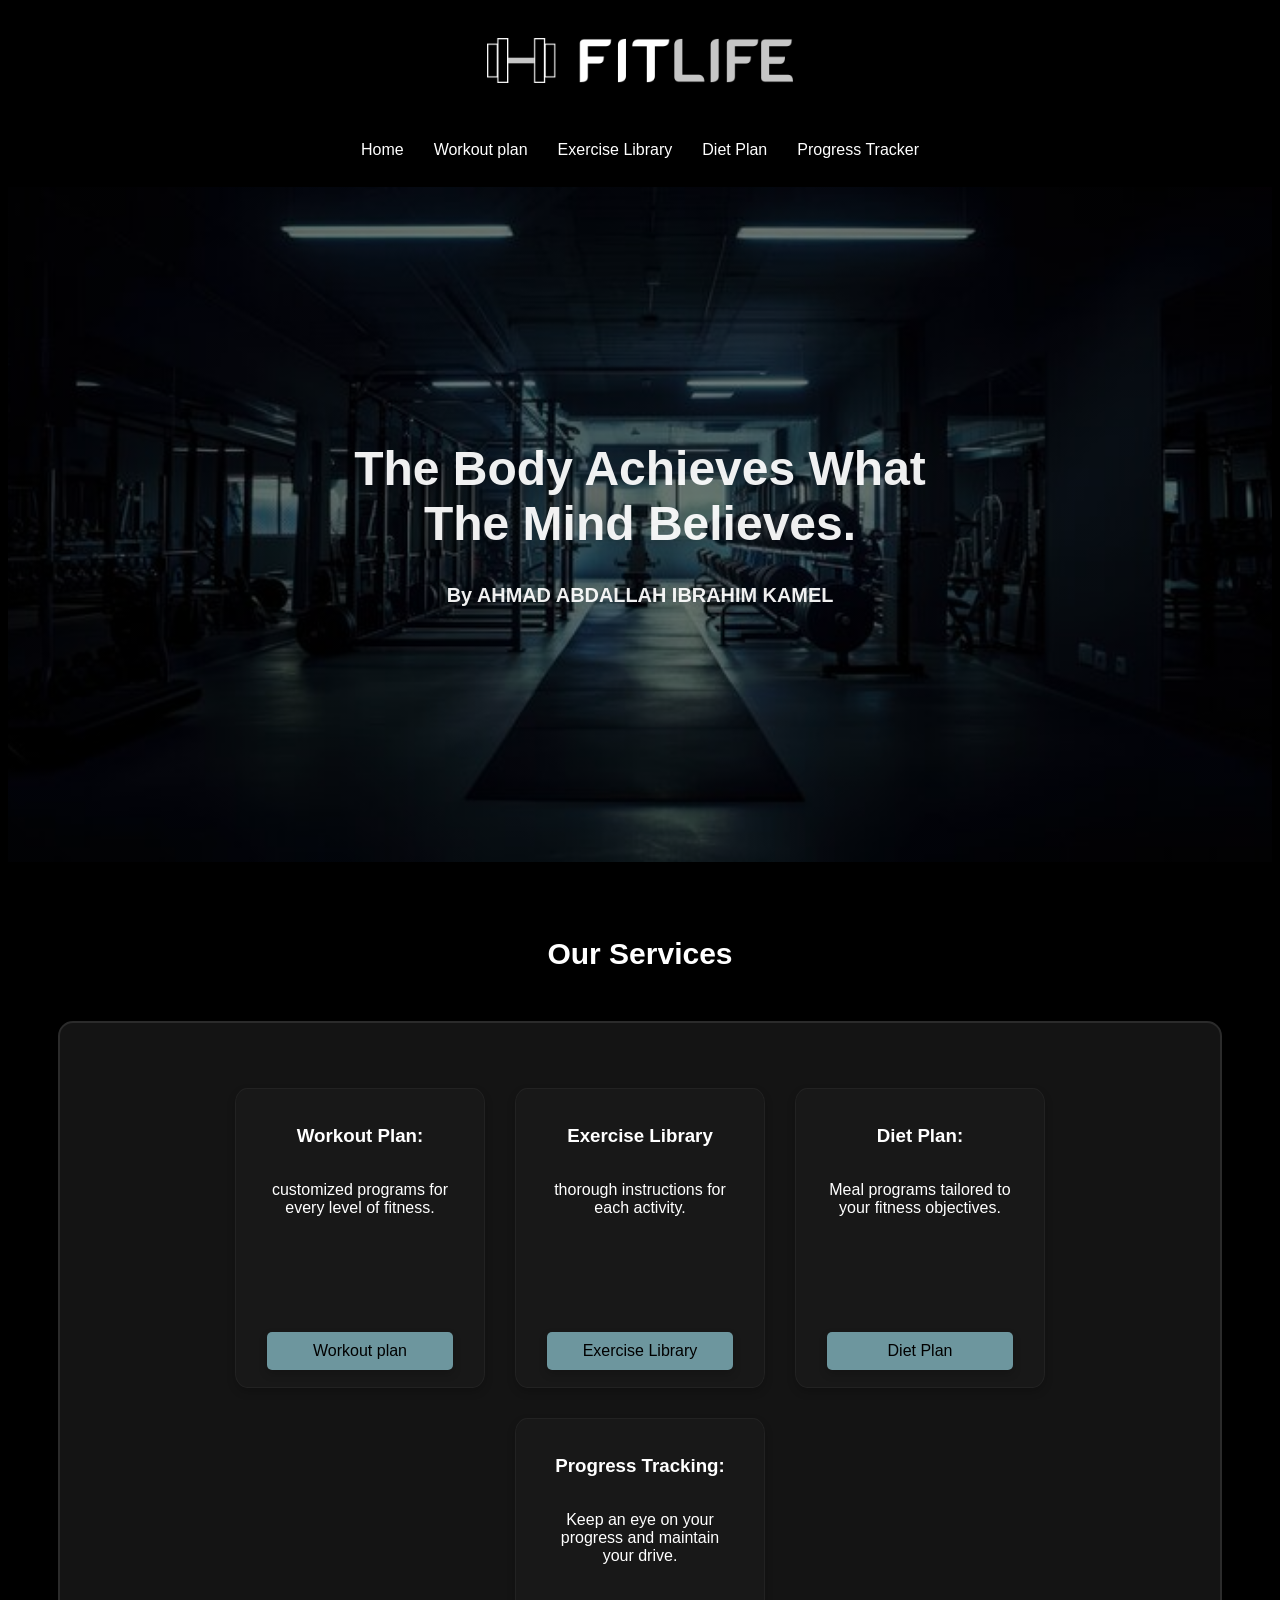
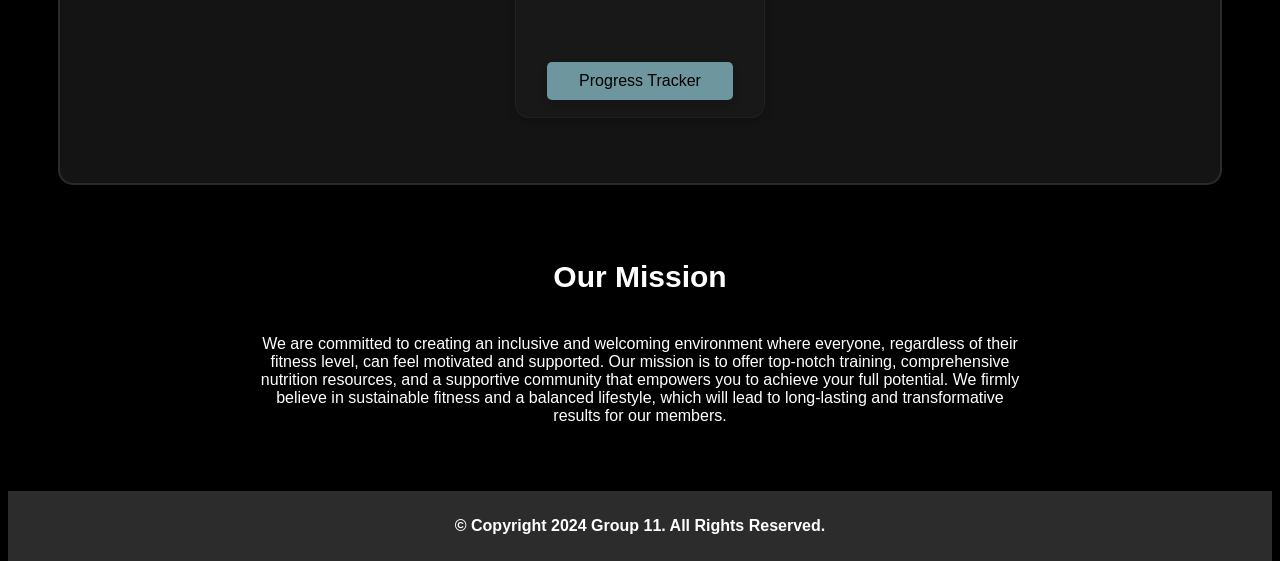
<file: index.html>
<!-- 

    WEB PROGRAMMING
    SECTION 12
    GROUP 11

    AHMAD ABDALLAH IBRAHIM KAMEL
    U21201600

 -->

<!DOCTYPE html>

<html lang="en">

<head>

    <!-- Document Config -->
        <meta charset="UTF-8">
        <title>FitLife - Home</title>

    <!-- CSS -->
        <link rel="stylesheet" href="styles/index.css">

</head>
<body>

    <!-- Navigation -->

        <!-- Website Logo -->
        <header><img src="img/fitlife-logo-webprj.png" alt="FitLife Logo"></header>

        <!-- Navigation Links-->
        <div class="NavigationBar">

            <a href="index.html">Home</a>
            <a href="Workout_Plan.html">Workout plan</a>
            <a href="ex-library.html">Exercise Library </a>
            <a href="diet plan.html">Diet Plan</a>
            <a href="ProgressTracker.html">Progress Tracker </a>

        </div>

    <!-- Hero Header -->
        <div class="hero-image">

            <div class="hero-text">

            <h1>The Body Achieves What The Mind Believes.<br /><h5>By AHMAD ABDALLAH IBRAHIM KAMEL</h5></h1>

            </div>

        </div>
    
    <!-- Website Features & Services -->
        <div class="Feature">

            <h2 class="feature-title"><strong>Our Services</strong></h2>

            <!-- Features & Services Cards -->
            <div class="cards-group">

                <!-- Workout Plan Card -->
                <div class="Cards">

                    <div class="container">

                        <h3>Workout Plan:</h3>
                        <p>customized programs for every level of fitness.</p>
                        <a href="Workout_Plan.html">Workout plan</a>

                    </div>

                </div>

                <!-- Exercise Library Card -->
                <div class="Cards">

                    <div class="container">

                        <h3>Exercise Library</h3>
                        <p>thorough instructions for each activity.</p>
                        <a href="ex-library.html">Exercise Library</a>

                    </div>

                </div>

                <!-- Diet Plan Card -->
                <div class="Cards">

                    <div class="container">

                        <h3>Diet Plan:</h3>
                        <p>Meal programs tailored to your fitness objectives.</p>
                        <a href="diet plan.html">Diet Plan</a>

                    </div>

                </div>

                <!-- Progress Tracking Card-->
                <div class="Cards">

                    <div class="container">

                        <h3>Progress Tracking:</h3>
                        <p>Keep an eye on your progress and maintain your drive.</p>
                        <a href="ProgressTracker.html">Progress Tracker</a>

                    </div>

                </div>

            </div>

        </div>
    
    <!-- Our Mission -->
        <div class="mission">

            <h2 class="mission-title"><strong>Our Mission</strong></h2>
            <p>We are committed to creating an inclusive and welcoming environment where everyone, regardless of their fitness level, can feel motivated and supported. Our mission is to offer top-notch training, comprehensive nutrition resources, and a supportive community that empowers you to achieve your full potential. We firmly believe in sustainable fitness and a balanced lifestyle, which will lead to long-lasting and transformative results for our members.</p>

        </div>

    <!-- Footer -->
        <footer class="footer">

            <p><strong>&copy Copyright 2024 Group 11. All Rights Reserved.</strong></p>

        </footer>


</body>

</html>
</file>
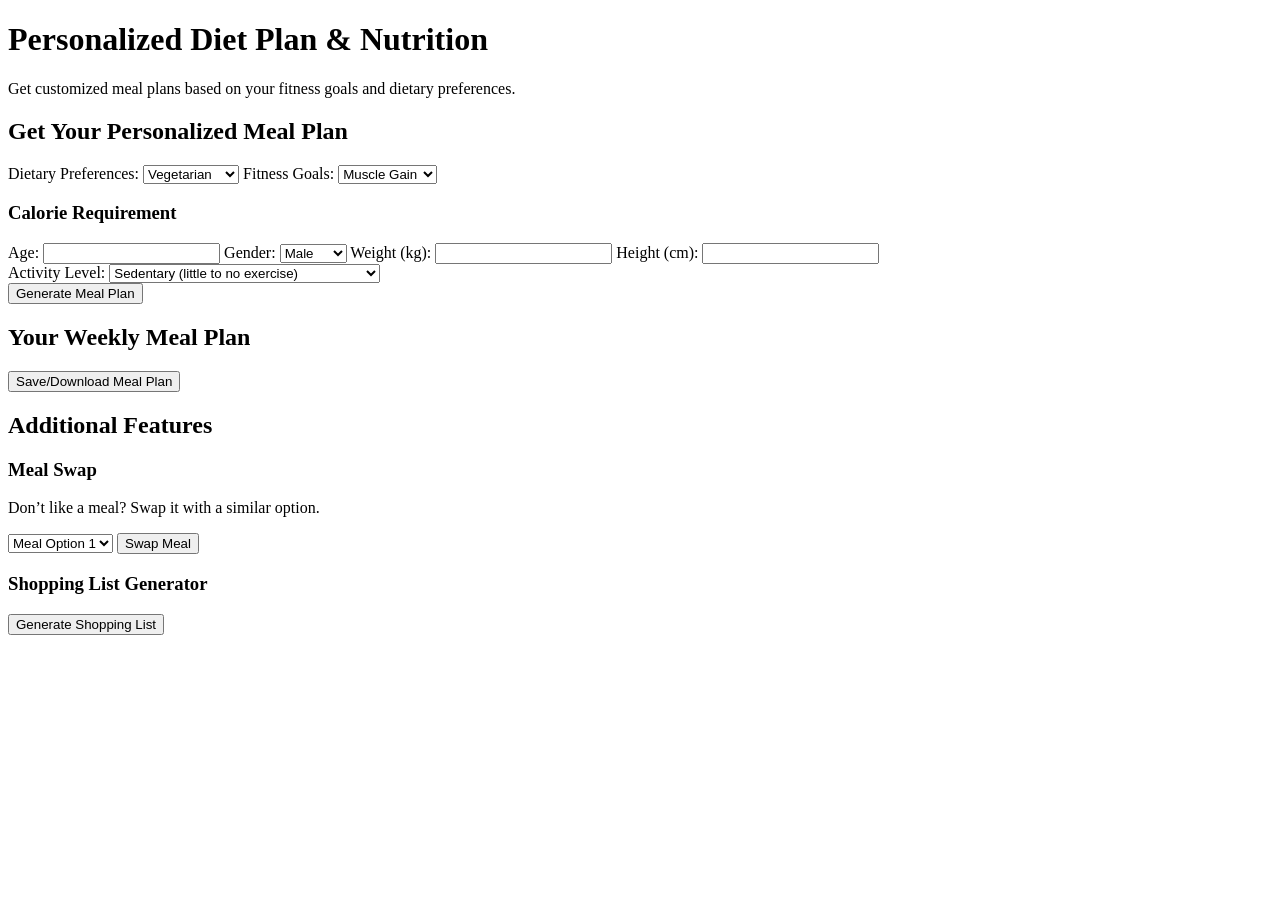
<file: diet plan.html>
<!DOCTYPE html>
<html lang="en">
<head>
    <meta charset="UTF-8">
    
    <title>Diet Plan & Nutrition</title>
    
</head>
<body>

    <header>
        <h1>Personalized Diet Plan & Nutrition</h1>
        <p>Get customized meal plans based on your fitness goals and dietary preferences.</p>
    </header>

    <section id="meal-plan-form">
        <form id="mealPlanForm">
            <h2>Get Your Personalized Meal Plan</h2>

            <!-- Dietary Preferences -->
            <label for="dietaryPreferences">Dietary Preferences:</label>
            <select id="dietaryPreferences" name="dietaryPreferences" required>
                <option value="vegetarian">Vegetarian</option>
                <option value="vegan">Vegan</option>
                <option value="lowCarb">Low Carb</option>
                <option value="highProtein">High Protein</option>
            </select>

            <!-- Fitness Goals -->
            <label for="fitnessGoals">Fitness Goals:</label>
            <select id="fitnessGoals" name="fitnessGoals" required>
                <option value="muscleGain">Muscle Gain</option>
                <option value="fatLoss">Fat Loss</option>
                <option value="maintenance">Maintenance</option>
            </select>

            <!-- Calorie Calculation Inputs -->
            <h3>Calorie Requirement</h3>
            <label for="age">Age:</label>
            <input type="number" id="age" name="age" required>

            <label for="gender">Gender:</label>
            <select id="gender" name="gender" required>
                <option value="male">Male</option>
                <option value="female">Female</option>
            </select>

            <label for="weight">Weight (kg):</label>
            <input type="number" id="weight" name="weight" required>

            <label for="height">Height (cm):</label>
            <input type="number" id="height" name="height" required>
             <br>
            <label for="activityLevel">Activity Level:</label>
            <select id="activityLevel" name="activityLevel" required>
                <option value="sedentary">Sedentary (little to no exercise)</option>
                <option value="light">Light (1-3 days/week)</option>
                <option value="moderate">Moderate (3-5 days/week)</option>
                <option value="active">Active (6-7 days/week)</option>
                <option value="veryActive">Very Active (hard exercise or physical job)</option>
            </select><br>

            <button type="button" onclick="generateMealPlan()">Generate Meal Plan</button>
        </form>
    </section>

    <section id="generated-meal-plan">
        <h2>Your Weekly Meal Plan</h2>
        <div id="mealPlan">
            <!-- Dynamic meal plan will be displayed here -->
        </div>

        <button id="savePdfBtn" onclick="saveAsPDF()">Save/Download Meal Plan</button>
    </section>

    <section id="additional-features">
        <h2>Additional Features</h2>

        <!-- Meal Swap Option -->
        <div>
            <h3>Meal Swap</h3>
            <p>Don’t like a meal? Swap it with a similar option.</p>
            <select id="mealSwap">
                <option value="meal1">Meal Option 1</option>
                <option value="meal2">Meal Option 2</option>
                <option value="meal3">Meal Option 3</option>
            </select>
            <button onclick="swapMeal()">Swap Meal</button>
        </div>

        <!-- Shopping List Generator -->
        <div>
            <h3>Shopping List Generator</h3>
            <button onclick="generateShoppingList()">Generate Shopping List</button>
            <div id="shoppingList">
                <!-- Shopping list will appear here -->
            </div>
        </div>
    </section>

    <script>
        // Placeholder JavaScript functions to handle meal plan generation and additional features.

        function generateMealPlan() {
            // Implement calorie calculation, meal generation logic
            document.getElementById('mealPlan').innerHTML = `
                <h3>Day 1:</h3>
                <ul>
                    <li>Breakfast: Oatmeal with Berries (400 kcal, 20g protein, 50g carbs, 10g fats)</li>
                    <li>Lunch: Grilled Chicken Salad (500 kcal, 40g protein, 20g carbs, 25g fats)</li>
                    <li>Dinner: Salmon with Quinoa (600 kcal, 35g protein, 60g carbs, 20g fats)</li>
                    <li>Snacks: Almonds (200 kcal, 5g protein, 7g carbs, 18g fats)</li>
                </ul>
                <h3>Day 2: (and so on for the week)</h3>
            `;
        }

        function saveAsPDF() {
            // Implement PDF saving logic
            alert("Saving as PDF (functionality not yet implemented)");
        }

        function swapMeal() {
            // Implement meal swapping logic
            alert("Meal swapped (functionality not yet implemented)");
        }

        function generateShoppingList() {
            // Implement shopping list generation logic
            document.getElementById('shoppingList').innerHTML = `
                <h4>Shopping List:</h4>
                <ul>
                    <li>Oats</li>
                    <li>Berries</li>
                    <li>Grilled Chicken</li>
                    <li>Salmon</li>
                    <li>Quinoa</li>
                    <li>Almonds</li>
                </ul>
            `;
        }
    </script>
</body>
</html>
</file>
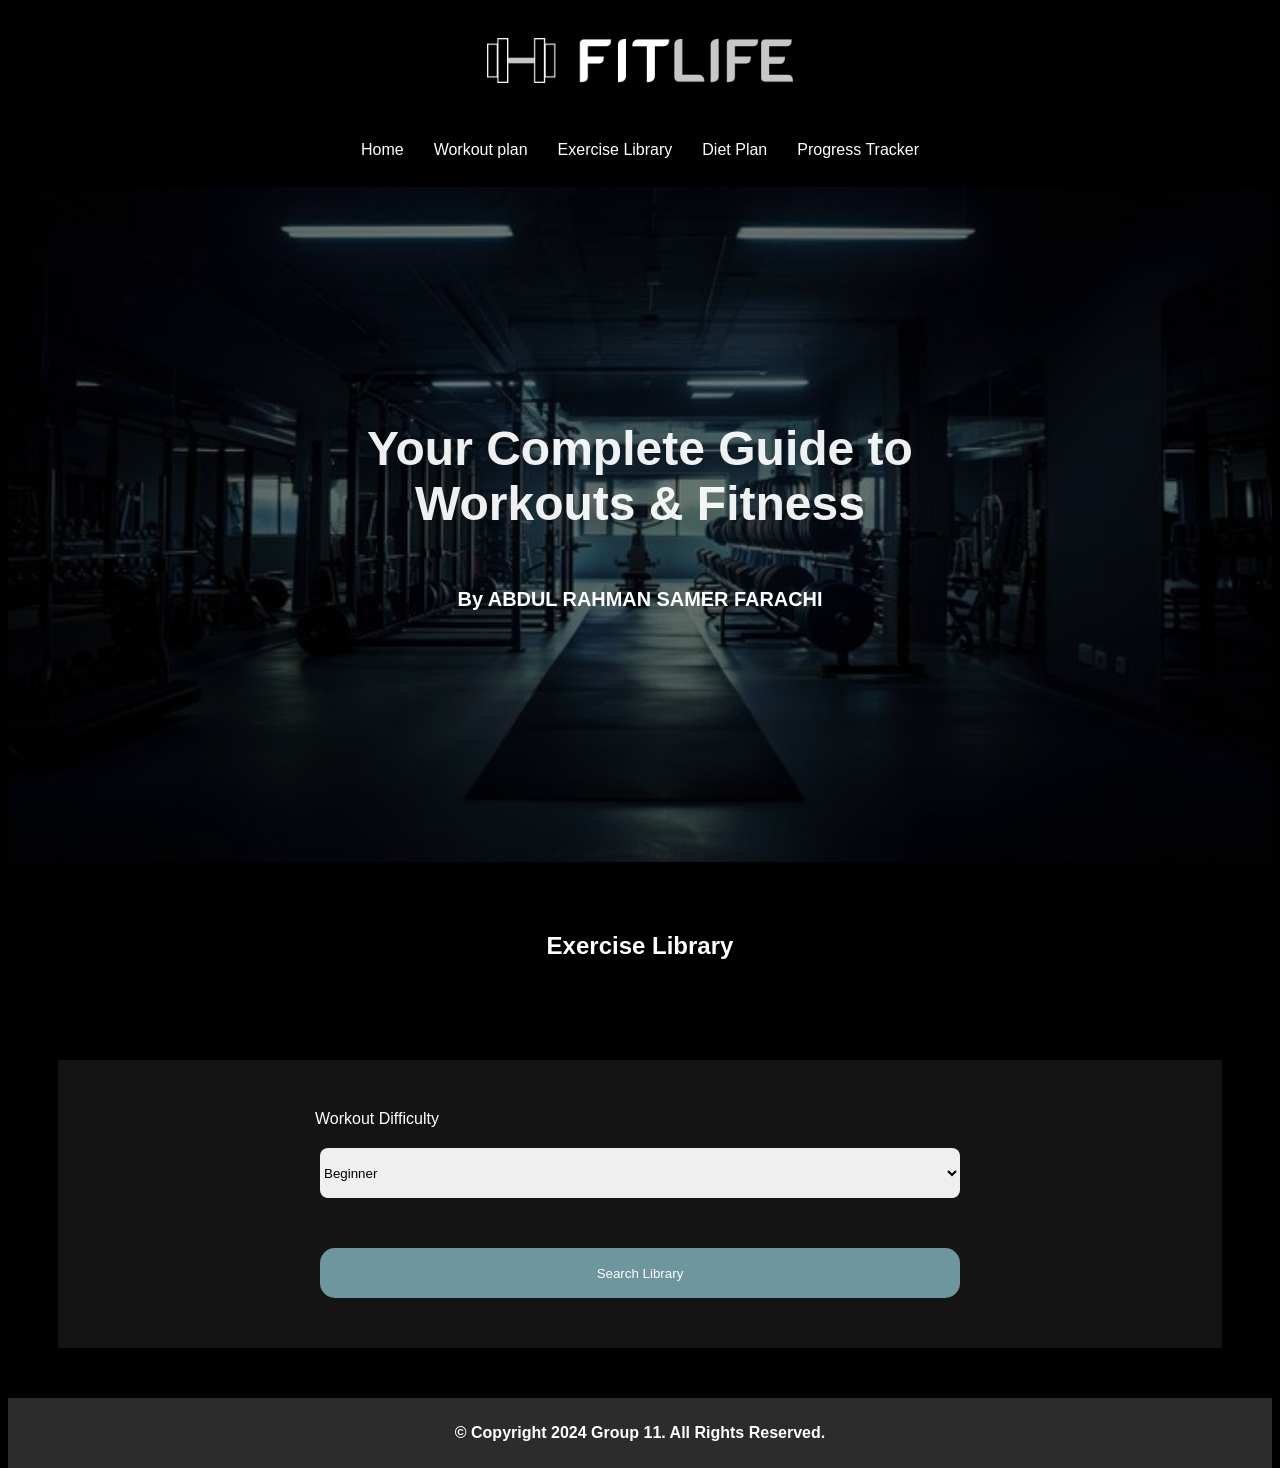
<file: ex-library.html>
<!-- 

    WEB PROGRAMMING
    SECTION 12
    GROUP 11

    ABDUL RAHMAN SAMER FARACHI 
    U22100516

 -->

<!DOCTYPE HTML>

<html lang="en">

<head>

    <!-- Document Config -->
        <meta charset="UTF-8">
        <meta name="viewport" content="width=device-width, initial-scale=1.0">
        <title>FitLife - Exercise Library</title>

    <!-- CSS Styles -->
        <link rel="stylesheet" href="./styles/index.css">
        <link rel="stylesheet" href="./styles/ex-library.css">

</head>

<body>

    <!-- Navigation -->

        <!-- Website Logo -->
        <header><img src="img/fitlife-logo-webprj.png" alt="FitLife Logo"></header>

        <!-- Navigation Links-->
        <div class="NavigationBar">

            <a href="index.html">Home</a>
            <a href="Workout_Plan.html">Workout plan</a>
            <a href="ex-library.html">Exercise Library </a>
            <a href="diet plan.html">Diet Plan</a>
            <a href="ProgressTracker.html">Progress Tracker </a>

        </div>

    <!-- Hero Header -->
        <div class="hero-image">

            <div class="hero-text">

                <h1>Your Complete Guide to Workouts & Fitness<br /><br /><h5>By ABDUL RAHMAN SAMER FARACHI</h5></h1> <!-- Page Title -->

            </div>

        </div>

    <!-- Exercise Library -->

        <h2>Exercise Library</h2> <!-- Page Subtitle -->
        
        <div class="ex-lib-wrapper">

            <div class="ex-lib">

                <!-- Search Field -->
                    <div class="library-search">

                        <!-- Selecting Difficulty-->
                            <div class="selection">

                                <label for="WorkoutDifficulty">Workout Difficulty</label>

                                <select name="WorkoutDifficulty" id="WorkoutDifficulty">
                                    <option value="beginner" selected>Beginner</option>
                                    <option value="intermediate">Intermediate</option>
                                    <option value="expert">Expert</option>
                                </select>

                            </div>

                        <button id="search-lib">Search Library</button>

                    </div>

                <!-- Generated Exercises -->
                    <div id="gen-exercises"></div>
            </div>

        </div>

    <!-- Footer -->
        <footer class="footer">

            <p><strong>&copy Copyright 2024 Group 11. All Rights Reserved.</strong></p>
    
        </footer>
    
    <!-- JavaScript -->
        <script src="./js/ex-lib.js"></script>

</body>

</html>
</file>
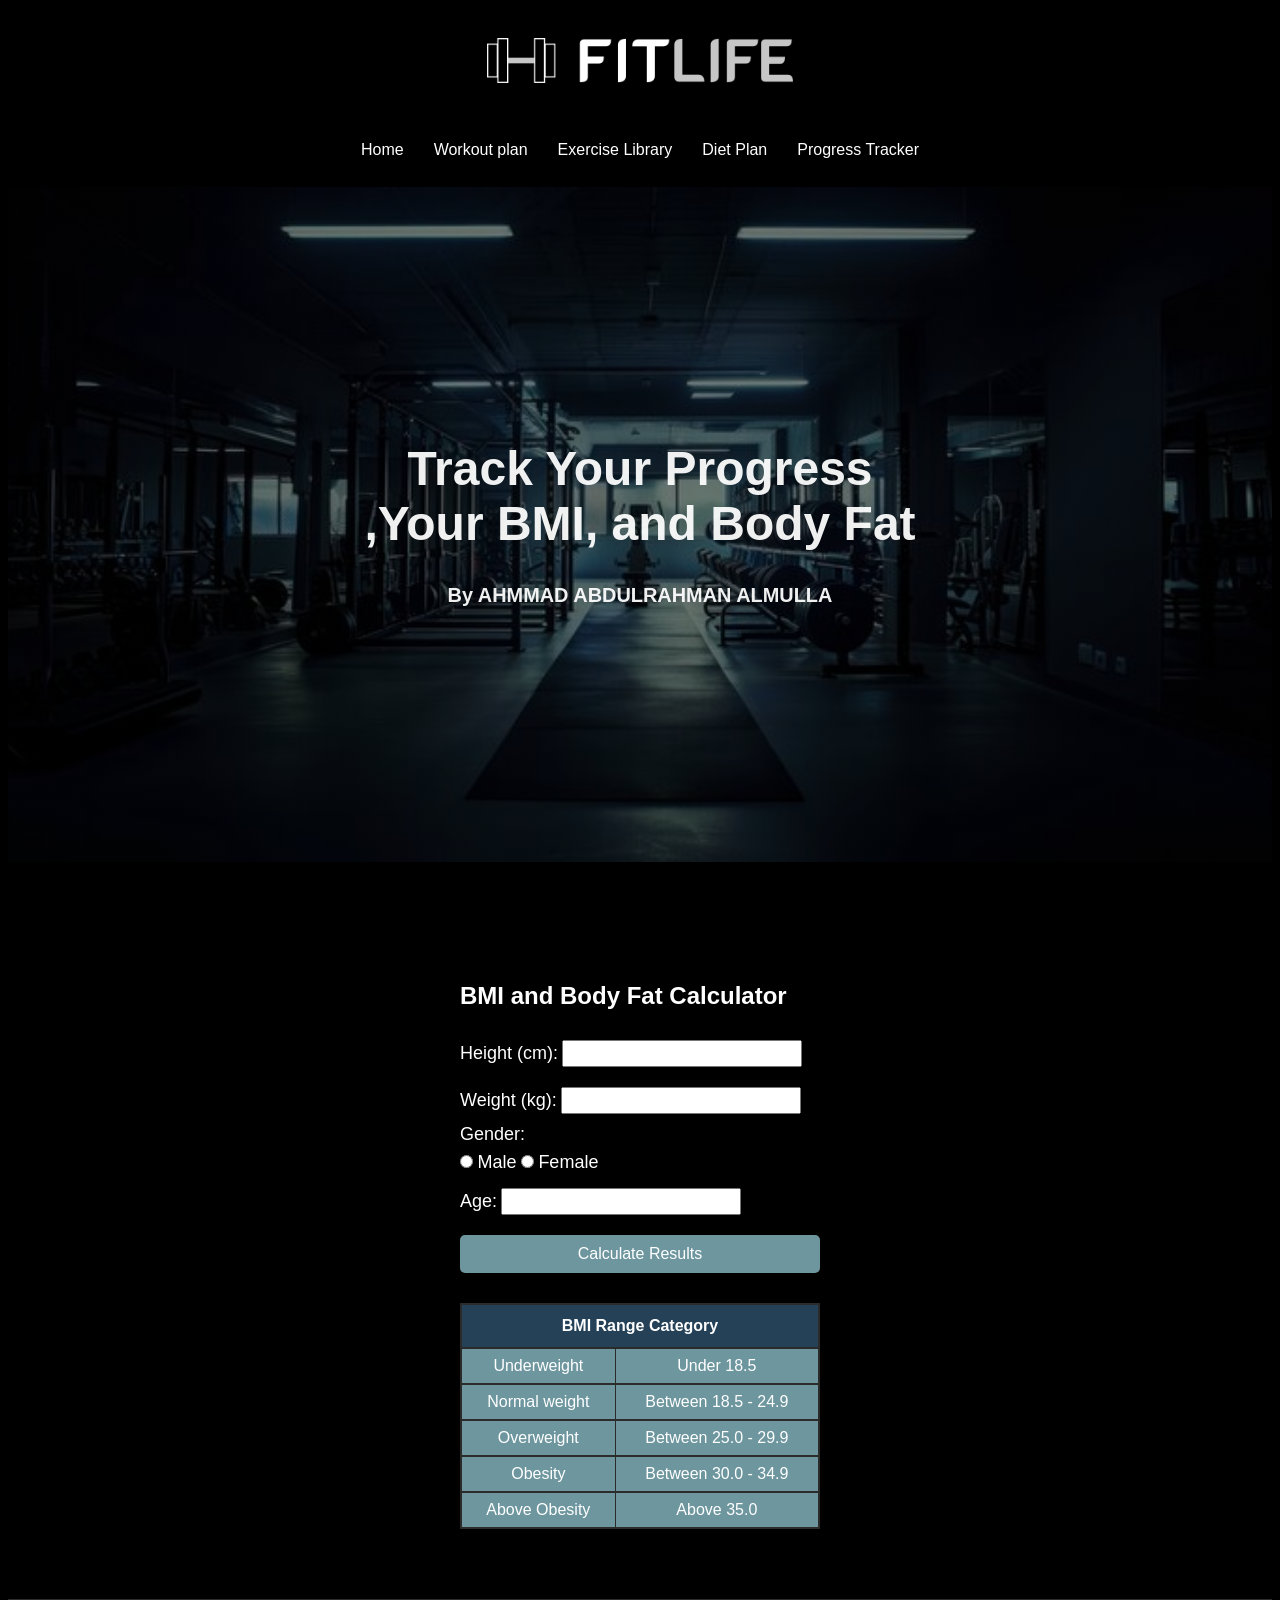
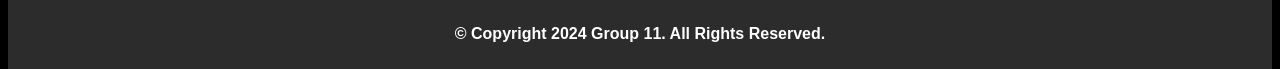
<file: ProgressTracker.html>
<!-- 

    WEB PROGRAMMING
    SECTION 12
    GROUP 11

    AHMMAD ABDULRAHMAN ALMULLA
    U22101081

 -->

<!DOCTYPE html>

<html lang="en">

<head>

    <!-- Document Config -->
        <meta charset="UTF-8">
        <meta name="viewport" content="width=device-width, initial-scale=1.0">
        <title>FitLife - Progress Tracker (BMI)</title>

    <!-- CSS -->
        <link rel="stylesheet" href="./styles/index.css">
        <link rel="stylesheet" href="./styles/workout-plan.css">
        <link rel="stylesheet" href="./styles/progress-tracker.css">

</head>

<body>

    <!-- Navigation -->

        <!-- Website Logo -->
        <header><img src="img/fitlife-logo-webprj.png" alt="FitLife Logo"></header>

        <!-- Navigation Links-->
        <div class="NavigationBar">

            <a href="index.html">Home</a>
            <a href="Workout_Plan.html">Workout plan</a>
            <a href="ex-library.html">Exercise Library </a>
            <a href="diet plan.html">Diet Plan</a>
            <a href="ProgressTracker.html">Progress Tracker </a>

        </div>

    <!-- Hero Header -->
    <div class="hero-image">

        <div class="hero-text">

          <h1>Track Your Progress <br />,Your BMI, and Body Fat<br /><h5>By AHMMAD ABDULRAHMAN ALMULLA</h5></h1>

        </div>

    </div>

    <!-- BMI Calculator -->
    <div>

        <div class="Workout-Form" id="progressPage">

            <!-- The BMI Calculator Form -->
            <form id="bmi-calculator">

                <h2>BMI and Body Fat Calculator</h2>

                <!-- BMI Input Fields -->
                <label for="height">Height (cm):</label>
                <input type="number" id="height" name="height" required>

                <br>

                <!-- Inputing Weight-->
                <label for="weight">Weight (kg):</label>
                <input type="number" id="weight" name="weight" required>

                <br>

                <!-- Selecting Gender-->
                <label for="gender">Gender:</label>

                <div class="gender-container">

                    <input type="radio" id="male" name="gender" value="male" required>
                    <label for="male">Male</label>
                    <input type="radio" id="female" name="gender" value="female">
                    <label for="female">Female</label>

                </div>

                <label for="age">Age:</label>
                <input type="number" id="age" name="age" required>

                <button type="button" onclick="calculateBMI()">Calculate Results</button>

                <!-- Body Fat Result Table -->
                <table id="BMI-BodyFat-result" style="margin-top: 20px; display: none;">

                    <thead>

                        <tr>

                            <th colspan="2">

                                BMI and Body-Fat Calculation Results

                            </th>

                        </tr>

                    </thead>

                    <!-- BMI Result Table -->
                    <tbody>

                        <tr>

                            <td style="text-align: left;">BMI:</td>
                            <td id="BMI-Result"></td>

                        </tr>

                        <tr>

                            <td style="text-align: left;">Body Fat:</td>
                            <td id="BodyFat-Result"></td>

                        </tr>

                    </tbody>

                </table>

                <!-- BMI Result Details -->
                <table id="bmi-range-table" border="1" style="margin-top: 20px; width: 100%; text-align: center;">

                    <thead>

                        <tr>

                            <th colspan="2">BMI Range Category</th>

                        </tr>

                    </thead>

                    <!-- The Result Category -->
                    <tbody>

                        <tr id="underweight">

                            <td>Underweight</td>
                            <td>Under 18.5</td>

                        </tr>

                        <tr id="normal-weight">

                            <td>Normal weight</td>
                            <td>Between 18.5 - 24.9</td>

                        </tr>

                        <tr id="overweight">

                            <td>Overweight</td>
                            <td>Between 25.0 - 29.9</td>

                        </tr>

                        <tr id="Obesity">

                            <td>Obesity</td>
                            <td>Between 30.0 - 34.9</td>
                            
                        </tr>

                        <tr id="Above-Obesity">

                            <td>Above Obesity</td>
                            <td>Above 35.0</td>

                        </tr>

                    </tbody>

                </table>

            </form>

        </div>
    
    <!-- Footer -->
        <footer class="footer">

            <p><strong>&copy Copyright 2024 Group 11. All Rights Reserved.</strong></p>

        </footer>

    <!-- JavaScript -->
     <script src="./js/progress-tracker.js"></script>

</body>

</html>
</file>
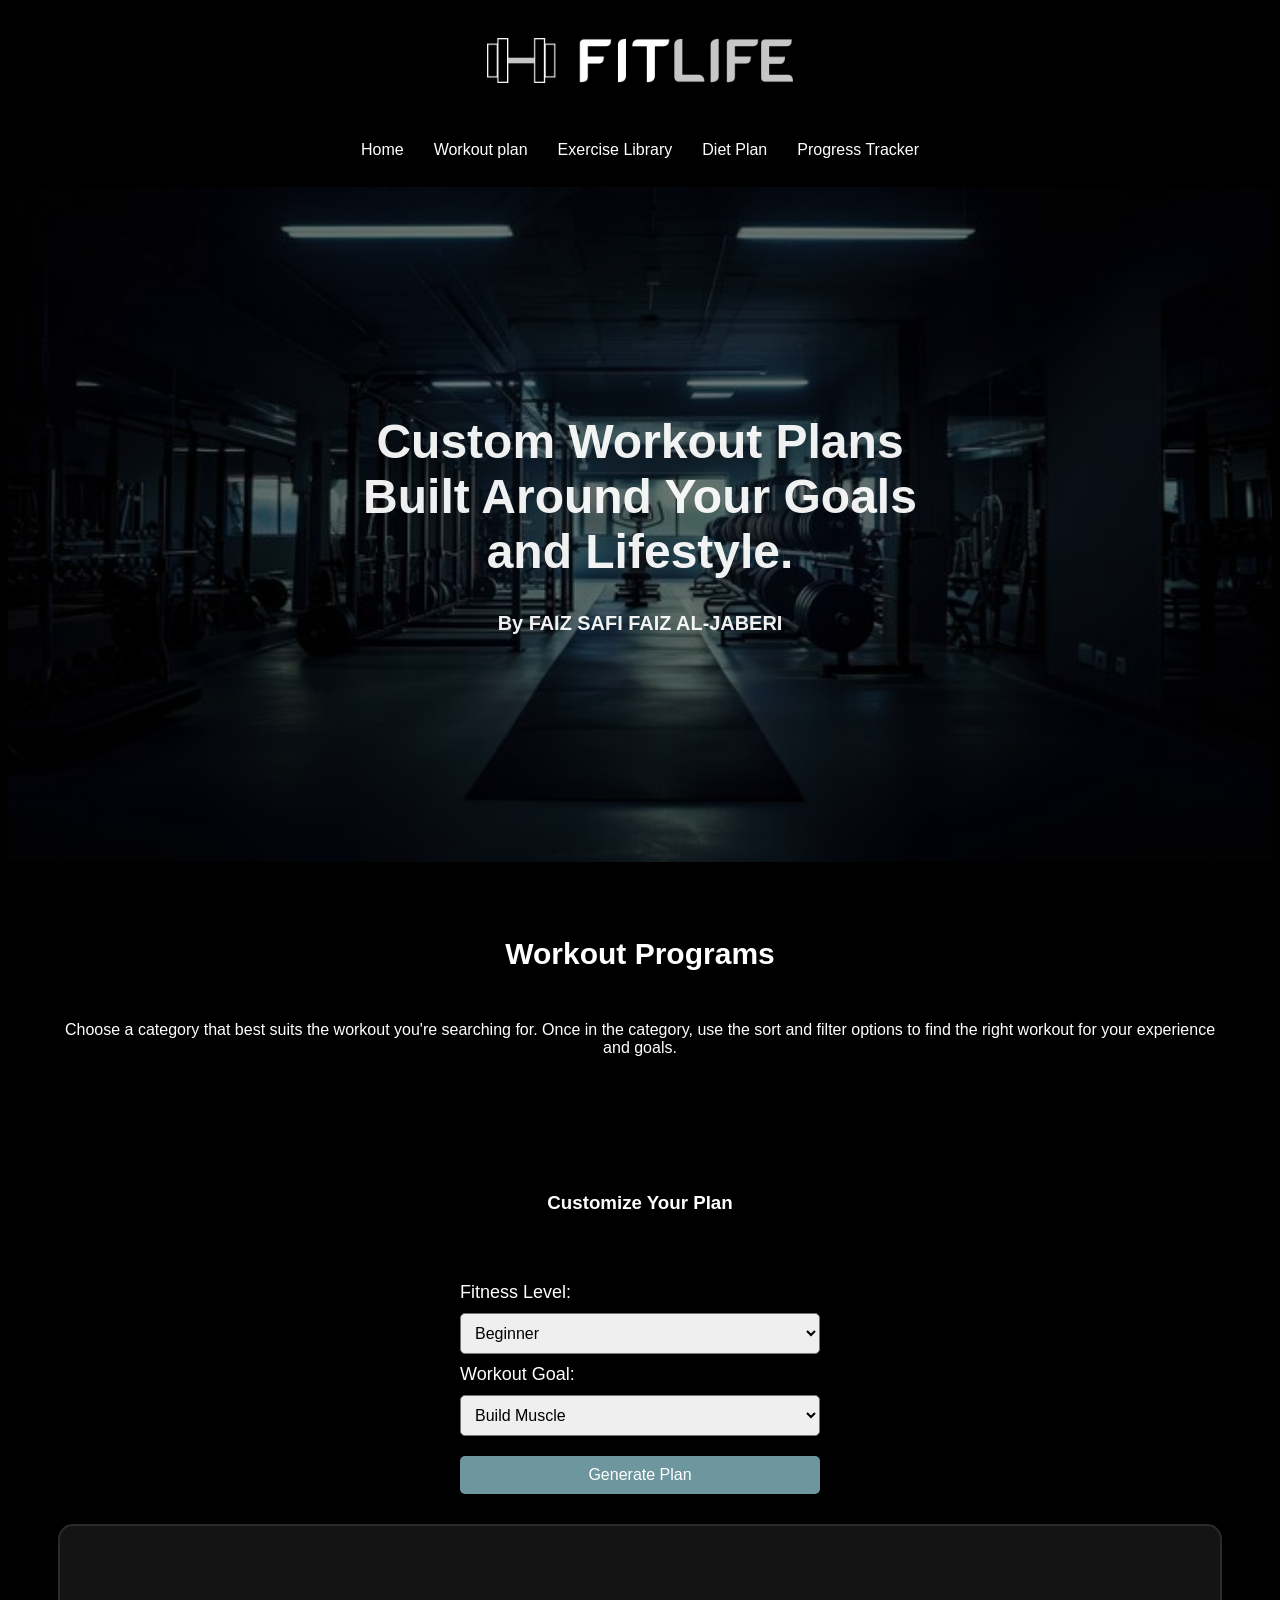
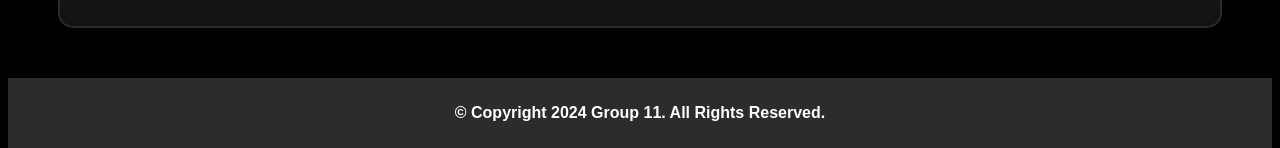
<file: Workout_Plan.html>
<!-- 

    WEB PROGRAMMING
    SECTION 12
    GROUP 11

    FAIZ SAFI FAIZ AL-JABERI
    U22106072

 -->

<!DOCTYPE html>

<html lang="en">

<head>

    <!-- Document Config -->
        <meta charset="UTF-8">
        <meta name="viewport" content="width=device-width, initial-scale=1.0">
        <title>FitLife - Workout Plan</title>

    <!-- CSS -->
        <link rel="stylesheet" href="styles/index.css">
        <link rel="stylesheet" href="styles/workout-plan.css">

</head>

<body>

    <!-- Navigation -->

        <!-- Website Logo -->
        <header><img src="img/fitlife-logo-webprj.png" alt="FitLife Logo"></header>

        <!-- Navigation Links-->
        <div class="NavigationBar">

            <a href="index.html">Home</a>
            <a href="Workout_Plan.html">Workout plan</a>
            <a href="ex-library.html">Exercise Library </a>
            <a href="diet plan.html">Diet Plan</a>
            <a href="ProgressTracker.html">Progress Tracker </a>

        </div>

    <!-- Hero Header -->
        <div class="hero-image">

            <div class="hero-text">
                
                <h1>Custom Workout Plans Built Around Your Goals and Lifestyle.<br /><h5>By FAIZ SAFI FAIZ AL-JABERI</h5></h1>

            </div>

        </div>

    <!-- Workout Program -->
    <div class="Feature">

        <h2 class="feature-title"><strong>Workout Programs</strong></h2>
        <p>Choose a category that best suits the workout you're searching for. Once in the category, use the sort and filter options to find the right workout for your experience and goals.</p>

    </div>

    <!-- Workout Program Form -->
    <div class="Workout-Form">

        <h3>Customize Your Plan</h3>

        <form id="WorkoutForm">

            <!-- Selecting Fitness Level -->
            <label for="FitnessLvl">Fitness Level:</label>

            <select name="FitnessLvl" id="FitnessLvl">

                <option value="beginner">Beginner</option>
                <option value="intermediate">Intermediate</option>
                <option value="advanced">Advanced</option>

            </select>

            <!-- Selecting Workout Goal -->
            <label for="WorkoutGoal">Workout Goal:</label>

            <select name="WorkoutGoal" id="WorkoutGoal">

                <option value="build-muscle">Build Muscle</option>
                <option value="lose-weight">Lose Weight</option>
                <option value="flexibility">Improve Flexibility</option>

            </select>

            <!-- Generating Plan -->
            <button id="genPlan" type="button">Generate Plan</button>

        </form>

        <!-- Displaying Generated Plan -->
        <div id="generatedPlan"></div>

    </div>

    <!-- Footer -->
        <footer class="footer">

            <p><strong>&copy Copyright 2024 Group 11. All Rights Reserved.</strong></p>

        </footer>

    <!-- JavaScript -->
        <script src="./js/workout-plan.js"></script>

</body>

</html>
</file>
<file: styles/index.css>
/* Applying styling to all elements in an HTML file */
*{
    box-sizing: border-box;
}

/* HTML Body */
body{
    font-family: Arial, Helvetica, sans-serif;
    background-color: rgb(0, 0, 0);
}

/* Hero Header */

header {
    padding: 5px;
    display: flex;
    justify-content: center; /* Align the logo to the left */
    align-items: center; /* Vertically center the logo */
}

header img {
    height: 45px; /* Adjust height to your preference */
    width: auto; /* Maintain aspect ratio */
    margin-top: 25px;
    margin-bottom: 25px;
   display: flex;
}


/* The navbar container */
.NavigationBar {
    overflow: hidden;
    display: flex;
    justify-content: center;
    background-color: rgb(0, 0, 0);
    padding-top: 15px;
    padding-bottom: 15px;
}
  
/* Navbar links */
.NavigationBar a {
    float: left;
    display: block;
    color: rgb(255, 255, 255);
    text-align: center;
    padding: 12px 14px;
    background: none;
    text-decoration: none;
    border-radius: 10px;
    border: 1px solid transparent;
    transition: all 0.1s ease-in-out;
}
  
/* HTML Body and the HTML page */
body, html {
    height: 100%;
}

/* Links - change color on hover */
.NavigationBar a:hover {
    background-color: rgb(31, 31, 31);
    border: 1px solid rgb(64, 64, 64);
    color: white;
}



/* The hero image */
.hero-image {
  background-image: linear-gradient(rgba(0, 0, 0, 0.5), rgba(0, 0, 0, 0.5)), url("../img/heroGym3.jpg");

  height: 75%;

  /* Position and center the image to scale nicely on all screens */
  background-position: center;
  background-repeat: no-repeat;
  background-size: cover;
  position: relative;
}

/* Place text in the middle of the image */
.hero-text {
  text-align: center;
  position: absolute;
  top: 50%;
  left: 50%;
  transform: translate(-50%, -50%);
  color: rgb(255, 255, 255, 0.938);
  font-size: 24px;
}

.Feature{
    overflow: hidden;
    text-align: center;
    color: white;
    padding: 50px;
}

.feature-title {
    margin-bottom: 50px;
    font-size: 30px;
}

.cards-group {
    display: flex;
    flex-wrap: wrap;
    justify-content: center;
    background-color: rgb(20, 20, 20);
    padding: 50px;
    border-radius: 15px;
    border: 2px solid rgb(43, 43, 43);
}

.Cards{
    /* Add shadows to create the "card" effect */
    float: left;
    color: white;
    border: 1px solid rgb(34, 34, 34);
    background-color: rgb(24, 24, 24);
    box-shadow: 0 4px 8px 0 rgba(0,0,0,0.2);
    transition: 0.3s;
    width: 250px;
    height: 300px;
    margin: 15px;
    padding: 15px;
    border-radius: 5%;
    display: flex; /* Enable Flexbox */
    flex-direction: column; /* Stack elements vertically */
    justify-content: space-between; /* Create space between elements */
    align-items: center;
    position: relative; /* For positioning the link */
    
}
  
/* On mouse-over, add a deeper shadow */
.Cards:hover {
    box-shadow: 0 8px 16px 0 rgba(0,0,0,0.2);
}
  
/* Add some padding inside the card container */
.container {
    padding: 2px 16px;
    text-align: center;
    display: flex;
    flex-direction: column;
    justify-content: flex-end; /* Align the link at the bottom */
    height: 100%; /* Allow the container to fill the card's height */

}

.container a{
    color: black;
    box-shadow: 0 4px 8px 0 rgba(0,0,0,0.2);
    transition: 0.3s;
    text-decoration: none;
    position: relative;
    padding: 10px;
    border-radius: 5px;
    background-color: rgb(109, 150, 158);
    margin-top: auto; /* Ensure the link stays at the bottom */
}
.container a:hover{
    box-shadow: 0 8px 16px 0 rgba(0,0,0,0.2);
    background-color: rgb(36, 65, 87);
    color: rgb(109, 150, 158);
}

.mission {
    color: white;
    display: flex;
    flex-direction: column;
    justify-content: center;
    align-items: center;
    text-align: center;
    margin-bottom: 50px;
}

.mission p {
    width: 60%;
}

.mission-title {
    font-size: 30px;
    text-align: center;
}

/* Footer */
.footer , a{
    background-color: rgb(44, 44, 44);
    color: rgb(255, 255, 255);
    text-align: center;
    padding: 10px;
}
</file>
<file: styles/ex-library.css>
/* Styles for H2, H3, and H5 */
h2, h3, h5 {
    color: white;
    text-align: center;
    margin-top: 70px;
    margin-bottom: 50px;
}

/*  Overriding the margin-top for H5 */
h5 {
    margin-top: -30px;
}

/* The wrapper that holds the search and the result */
.ex-lib-wrapper {
    padding: 50px;
}

.ex-lib {
    background-color: rgb(20, 20, 20);
    display: flex;
    flex-direction: column;
    align-items: center;
    justify-content: center;
    padding: 50px;
}

.ex-lib .library-search { /* The search field */
    display: flex;
    flex-direction: column;
    align-items: center;
    justify-content: center;
}

/* The selection dropdown element */
.ex-lib .library-search select {
    width: 50vw;
    height: 50px;
    margin: 5px;
    border-radius: 8px;
    border: none;
    margin-top: 20px;
    margin-bottom: 50px;
}

.ex-lib .library-search label {
    color: white;
}

.ex-lib .library-search .selection {
    display: flex;
    flex-direction: column;
}

.ex-lib .library-search #search-lib {
    width: 50vw;
    color: white;
    height: 50px;
    background-color: rgb(109, 150, 158);
    border: none;
    border-radius: 15px;
    transition: all 0.3s ease-in-out;
    cursor: pointer;
}

.ex-lib .library-search #search-lib:hover {
    background-color: rgb(93, 129, 136);
}

/* The generated search result */
.ex-lib .gen-exercises {
    margin-top: 25px;
}

.ex-lib .gen-exercises .searched-field {
    font-style: italic;
    font-weight: normal;
    color: rgb(109, 150, 158);
}

.generatedPlan {
    padding: 2px 16px;
    text-align: center;
    display: flex;
    flex-direction: column;
    justify-content: flex-end; /* Align the link at the bottom */
    height: 100%; /* Allow the container to fill the card's height */
}

/* The exercises - cards format */
.ExerciseItem {
    width: 60vw;
    display: flex;
    align-items: center;
    border-radius: 10px;
    border: 1px solid rgb(34, 34, 34);
    background-color: rgb(24, 24, 24);
    transition: all 0.3s ease-in-out; /* Makes a smoother animation */
    margin-top: 20px;
} 

.ExerciseItem:hover {
    box-shadow: 0 8px 16px 0 rgba(0,0,0,0.2);
}

.ExerciseImg {
    width: 80px;
    height: 80px;
    margin: 10px;
    object-fit: cover;
    border-radius: 10px;
    background-color: white;
}

.ExerciseName {
    display: flex;
    flex-direction: column;
    font-size: 18px;
    text-align: start;
    line-height: 30px;
    padding-left: 15px;
    color: white;
}

/* The difficulty label in the cards (Comes below the exercise title) */

.searched-field {
    font-weight: normal;
    font-style: italic;
    color: rgb(109, 150, 158);
}
</file>
<file: styles/workout-plan.css>
/* User Preference Form */
.Workout-Form {
    text-align: center;
    padding: 50px;
    color: white;
}

.Workout-Form form {
    display: inline-block;
    text-align: left;
    background-color: rgba(0, 0, 0, 0.7);
    padding: 20px;
    border-radius: 10px;
    margin-top: 30px;
    width: 100%;
    max-width: 400px;
}

.Workout-Form label, input {
    margin: 10px 0;
    font-size: 18px;
}

.Workout-Form select, .Workout-Form button {
    padding: 10px;
    font-size: 16px;
    margin: 10px 0;
    width: 100%;
    border-radius: 5px;
}

.Workout-Form button {
    background-color: rgb(109, 150, 158);
    border: none;
    color: white;
    cursor: pointer;
}

.Workout-Form button:hover {
    background-color: rgb(36, 65, 87);
}

/* Generated Plan Section */
#generatedPlan {
    display: block;
    flex-wrap: nowrap;
    justify-content: center;
    background-color: rgb(20, 20, 20);
    padding: 50px;
    border-radius: 15px;
    border: 2px solid rgb(43, 43, 43);
}

.ExerciseItem {
    display: flex;
    align-items: center;
    gap: 15px;
    border-radius: 10px;
    transition: all 0.3s ease-in-out;
    border: 1px solid rgb(34, 34, 34);
    background-color: rgb(24, 24, 24);
} 

.ExerciseItem:hover {
    box-shadow: 0 8px 16px 0 rgba(0,0,0,0.2);
}

.ExerciseImg {
    width: 80px;
    height: 80px;
    margin: 10px;
    object-fit: cover;
    border-radius: 10px;
    background-color: white;
}

.ExerciseName {
    display: flex;
    flex-direction: column;
    font-size: 18px;
    color: white;
}

.ExerciseDescription {
    display: flex;
    flex-direction: column;
    font-size: 18px;
    gap: 5px;
    color: white;
    margin-right: 5px;
}

.ExerciseList {
    display: flex;
    flex-direction: column;
    gap: 20px;
    margin-top: 20px;
}
</file>
<file: styles/progress-tracker.css>
#BMI-BodyFat-result{
    font-family: Arial, Helvetica, sans-serif;
    border-collapse: collapse;
    width: 100%;
}

#BMI-BodyFat-result:hover {
    box-shadow: 0 8px 16px 0 rgba(0,0,0,0.2);
}

#BMI-BodyFat-result td, th{
    text-align: center;
    padding: 8px;
}

#BMI-BodyFat-result tr{
    border: 2px solid rgb(43, 43, 43);
    background-color: rgb(109, 150, 158);
}

#BMI-BodyFat-result th{
    padding-top: 12px;
    padding-bottom: 12px;
    text-align: center;
    background-color: rgba(36, 65, 87, 1);
    color: white;
}

#BMI-BodyFat-result tr:hover{
    background-color: rgba(36, 65, 87, 0.678);
    color: rgb(109, 150, 158);
}  

#bmi-range-table{
    font-family: Arial, Helvetica, sans-serif;
    border-collapse: collapse;
    width: 100%;
}

#bmi-range-table:hover {
    box-shadow: 0 8px 16px 0 rgba(0,0,0,0.2);
}

#bmi-range-table td, th{
    text-align: center;
    padding: 8px;
}

#bmi-range-table tr{
    border: 2px solid rgb(43, 43, 43);
    background-color: rgb(109, 150, 158);
}

#bmi-range-table th{
    padding-top: 12px;
    padding-bottom: 12px;
    text-align: center;
    background-color: rgba(36, 65, 87, 1);
    color: white;
}
</file>
